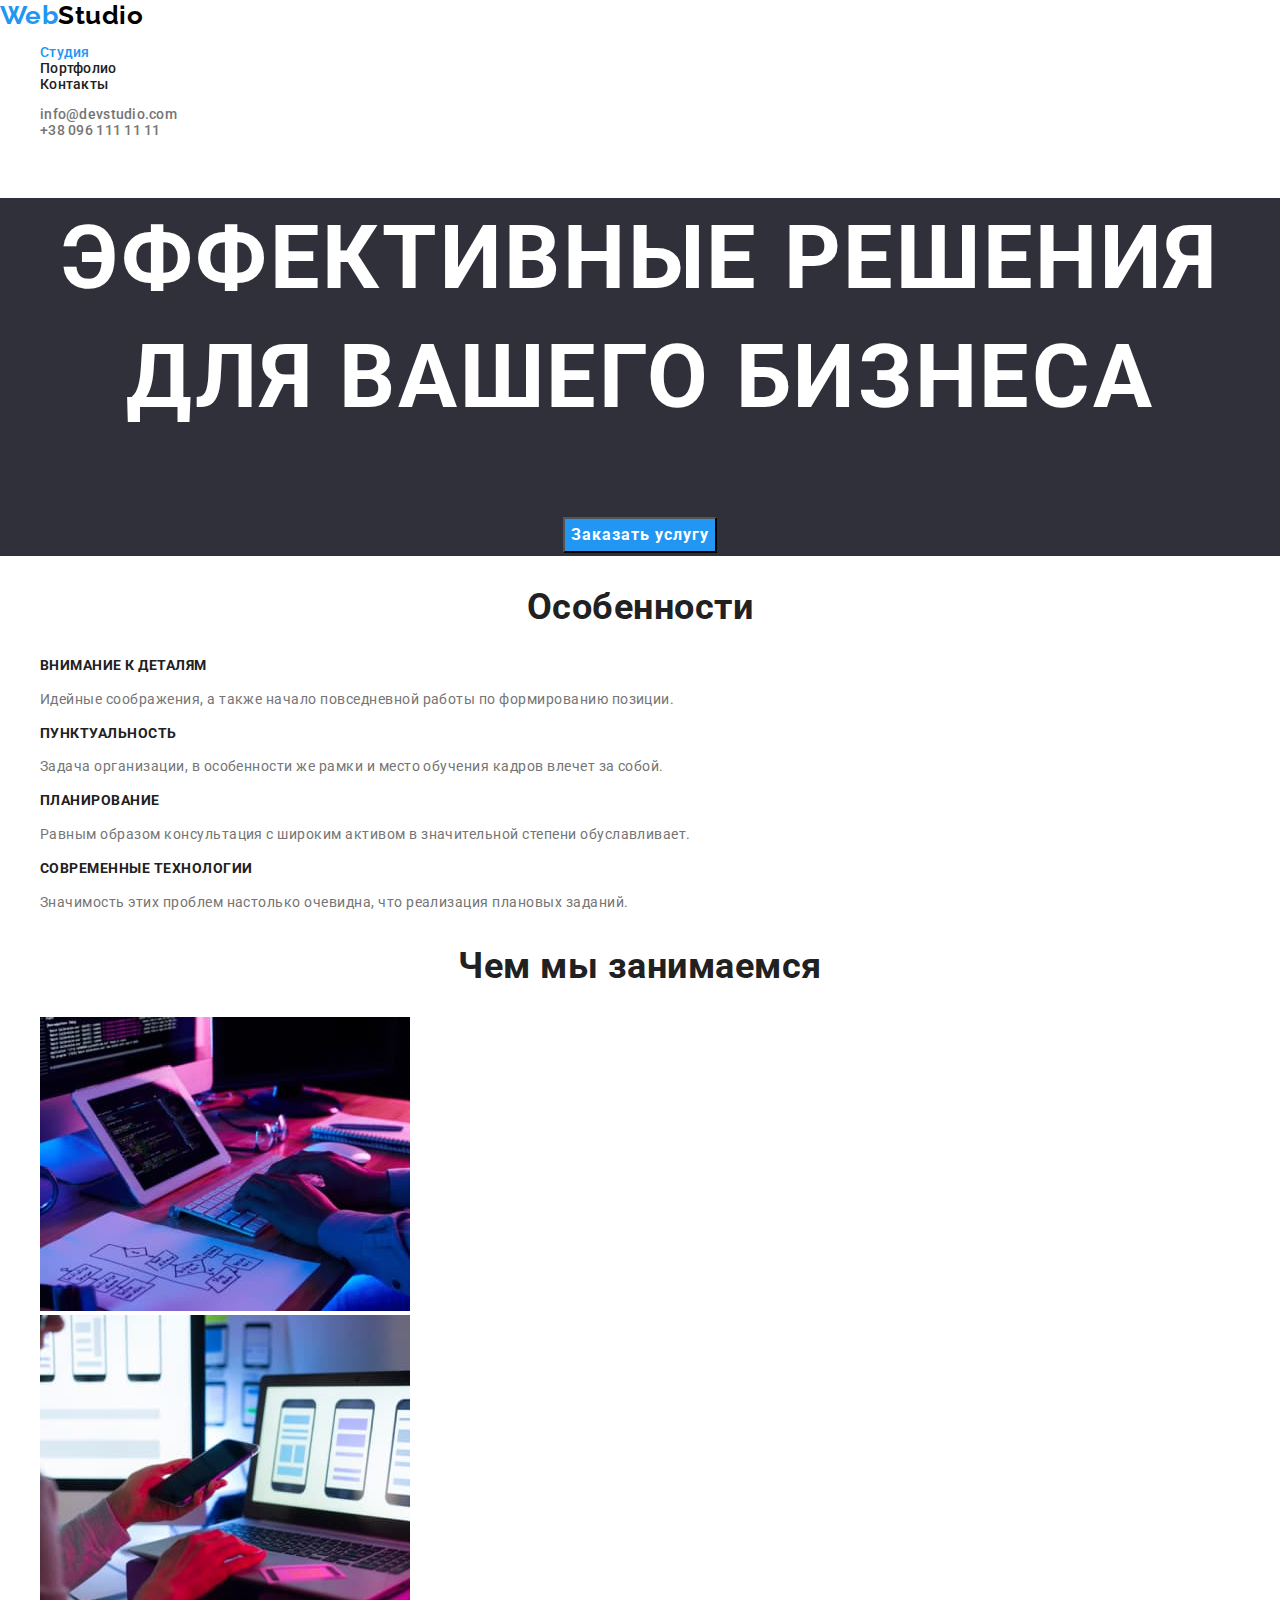
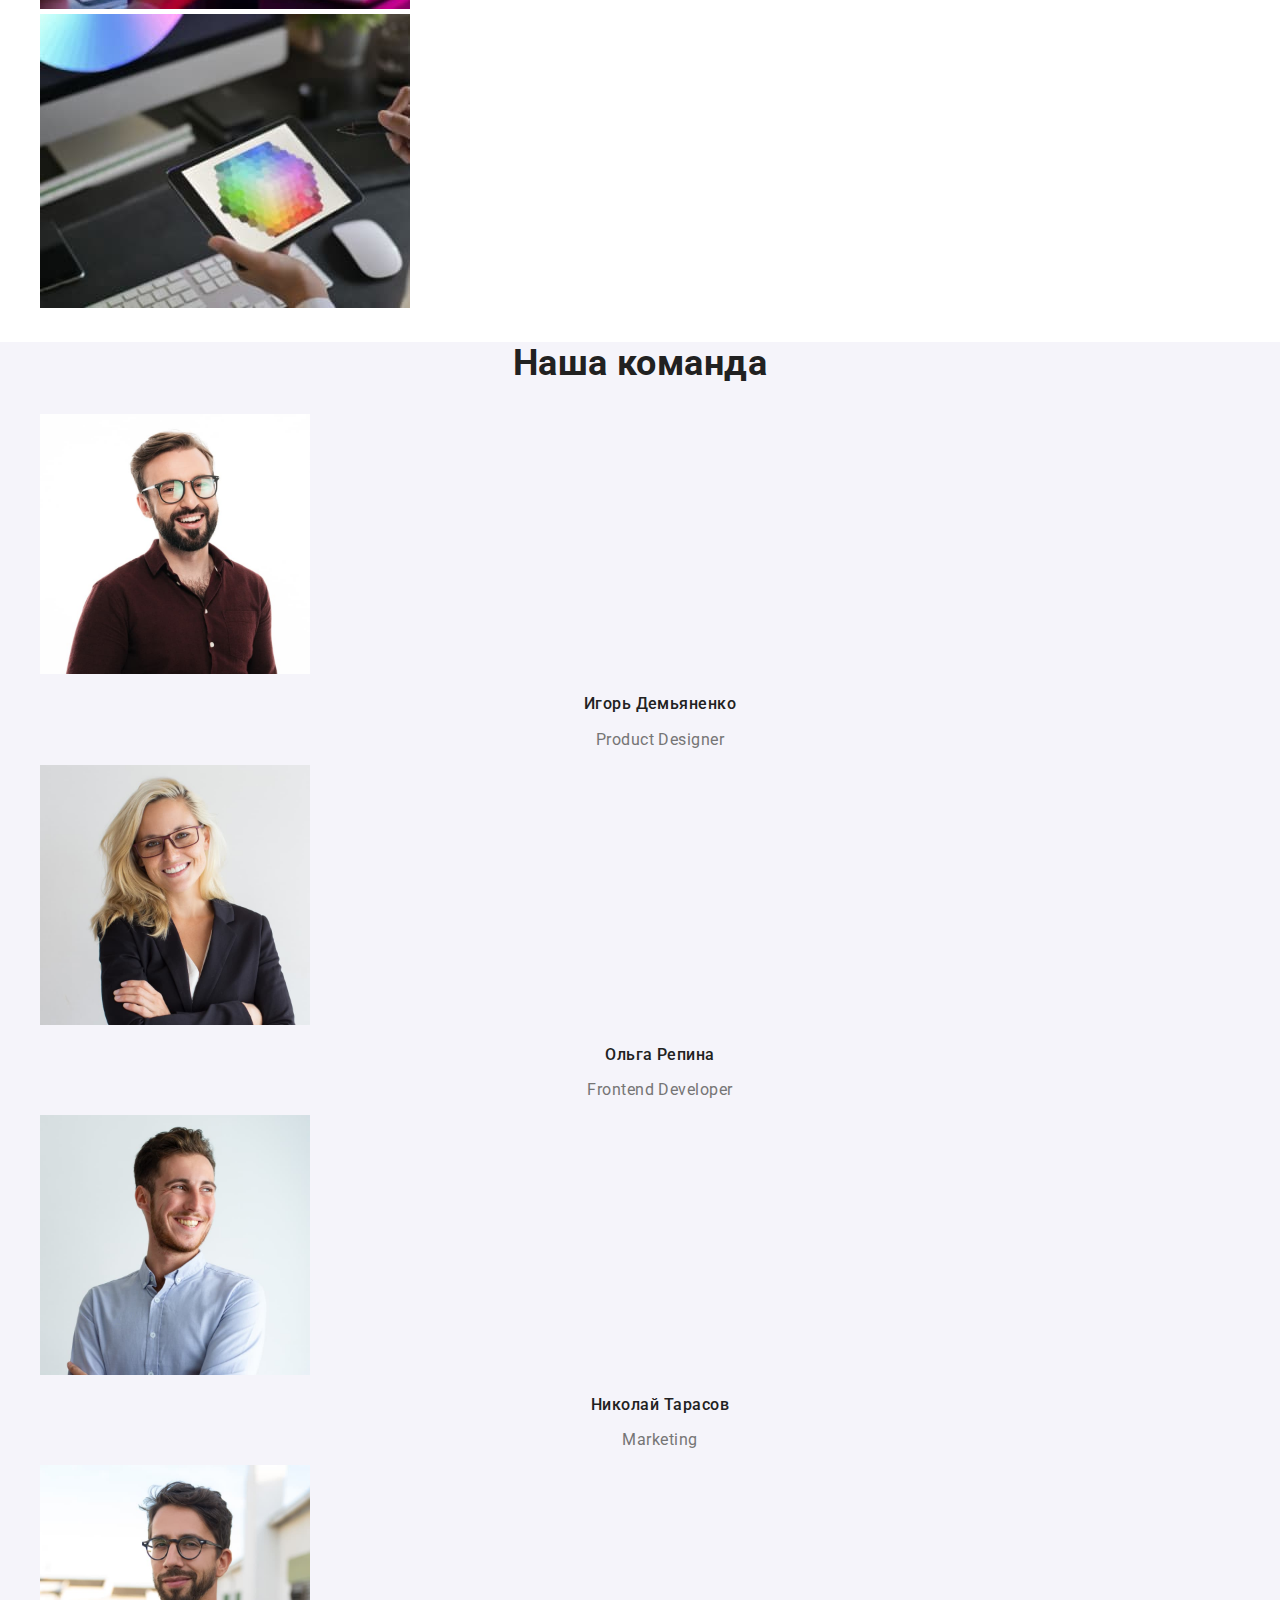
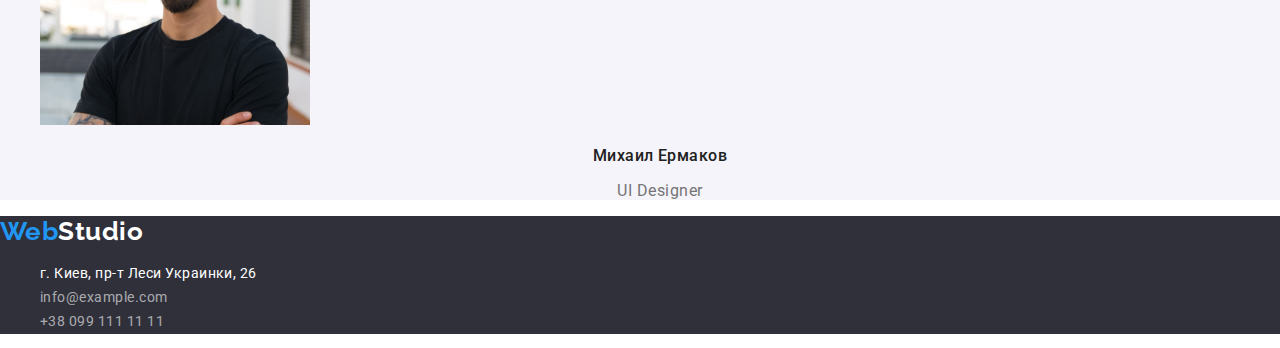
<file: index.html>
<!DOCTYPE html>
    <html lang="ru">
    <head>
        <meta charset="UTF-8">
        <meta http-equiv="X-UA-Compatible" content="IE=edge">
        <meta name="viewport" content="width=device-width, initial-scale=1.0">
        <title>Document</title>
        <link href="https://fonts.googleapis.com/css2?family=Raleway:wght@700&family=Roboto:wght@400;500;700;900&display=swap"
            rel="stylesheet">
        <link rel="stylesheet" href="https://cdn.jsdelivr.net/npm/modern-normalize@1.1.0/modern-normalize.css">
        <link rel="stylesheet" href="./css/styles.css">
    </head>
    <body>
        
            <header class="header">
                    <a class="logo" href="./index.html"><span class="accent">Web</span>Studio</a>
                    <nav class="site-nav-list">
                        <ul class="no-style">
                            <li class="current"><a class="site-nav-list-link"  href="./index.html">Студия</a></li>
                            <li><a class="site-nav-list-link" href="./portfolio.html" class="link">Портфолио</a></li>
                            <li><a class="site-nav-list-link" href="" class="link">Контакты</a></li>
                        </ul>
                    </nav>
                
                    <ul class="no-style" class="header-contacts">
                        <li><a class="header-contacts-link" href="mailto:info@devstudio.com">info@devstudio.com</a></li>
                        <li><a class="header-contacts-link" href="tel:+380961111111">+38 096 111 11 11</a></li>
                    </ul>
            </header>
        
    


    <main>

        <!--Герой -->
        <div class="hero">
            <section class="hero-section">
                <h1>ЭФФЕКТИВНЫЕ РЕШЕНИЯ ДЛЯ ВАШЕГО БИЗНЕСА</h1>
                <button class="hero-button" type="button">Заказать услугу</button>
            </section>
        </div>

        <!--Особенности-->
        <section class="section">
            <h2 class="section-title">Особенности</h2>
            <ul class="no-style" class="features">
                <li>
                    <h3 class="features-title">ВНИМАНИЕ К ДЕТАЛЯМ</h3>
                    <p class="features-text">Идейные соображения, а также начало повседневной работы по формированию позиции.</p>
                </li>
                <li>
                    <h3 class="features-title">ПУНКТУАЛЬНОСТЬ</h3>
                    <p class="features-text">Задача организации, в особенности же рамки и место обучения кадров влечет за собой.</p>
                </li>
                <li>
                    <h3 class="features-title">ПЛАНИРОВАНИЕ</h3>
                    <p class="features-text">Равным образом консультация с широким активом в значительной степени обуславливает.</p>
                </li>
                <li>
                    <h3 class="features-title">СОВРЕМЕННЫЕ ТЕХНОЛОГИИ</h3>
                    <p class="features-text">Значимость этих проблем настолько очевидна, что реализация плановых заданий.</p>
                </li> 
            </ul>
        </section>

        <!--Чем мы занимаемся-->
        <section class="section">
            <h2 class="section-title">Чем мы занимаемся</h2>
            <ul class="no-style">
                <li><img src="./images/box1.jpg" alt="человек работает за компьютером, рядом на листе бумаге изображена схема алгоритма" width="370"></li>
                <li><img src="./images/box2.jpg" alt="человек держит в одной руке сматфон, а другой работает за нойтбуком" width="370"></li>
                <li><img src="./images/box3.jpg" alt="человек дерит в руках планшет с изображением цветовой палитры" width="370"></li>
            </ul>
        </section>

        <!--Наша команда-->
        <section class="section-team">
            <h2 class="section-title">Наша команда</h2>
            <ul class="no-style">
                <li>
                    <img src="./images/card1.jpg" alt="мужчина с темными волосами, с бородой и в очках, в бордовой рубашке" width="270">
                    <h3 class="team-name">Игорь Демьяненко</h3>
                    <p lang="en" class="team-position">Product Designer</p>
                </li>
                <li>
                    <img src="./images/card2.jpg" alt="женщина со светлыми влосами, в очках, и в черном пиджаке" width="270">
                    <h3 class="team-name">Ольга Репина</h3>
                    <p lang="en" class="team-position">Frontend Developer</p>
                </li>
                <li>
                    <img src="./images/card3.jpg" alt="мужчина, шатен, в белой рубашке" width="270">
                    <h3 class="team-name">Николай Тарасов</h3>
                    <p lang="en" class="team-position">Marketing</p>
                </li>
                <li>
                    <img src="./images/card4.jpg" alt="мужчина, брюнет с бородой, в очках, и в черной футболке" width="270">
                    <h3 class="team-name">Михаил Ермаков</h3>
                    <p lang="en" class="team-position">UI Designer</p>
                </li>
            </ul>
        </section>
    </main>

        <!--Подвал-->
        <footer class="footer">
            <a class="logo-footer" href="./index.html"><span class="accent">Web</span>Studio</a>
            <address class="footer-contacts">
                <ul class="no-style">
                    <li><a class="footer-contacts-address" href="">г. Киев, пр-т Леси Украинки, 26</a></li>
                    <li><a class="footer-contacts" href="mailto:info@devstudio.com">info@example.com</a></li>
                    <li><a class="footer-contacts" href="tel:+380961111111">+38 099 111 11 11</a></li>
                </ul>
            </address>
        </footer>



    </body>
    </html>
</file>
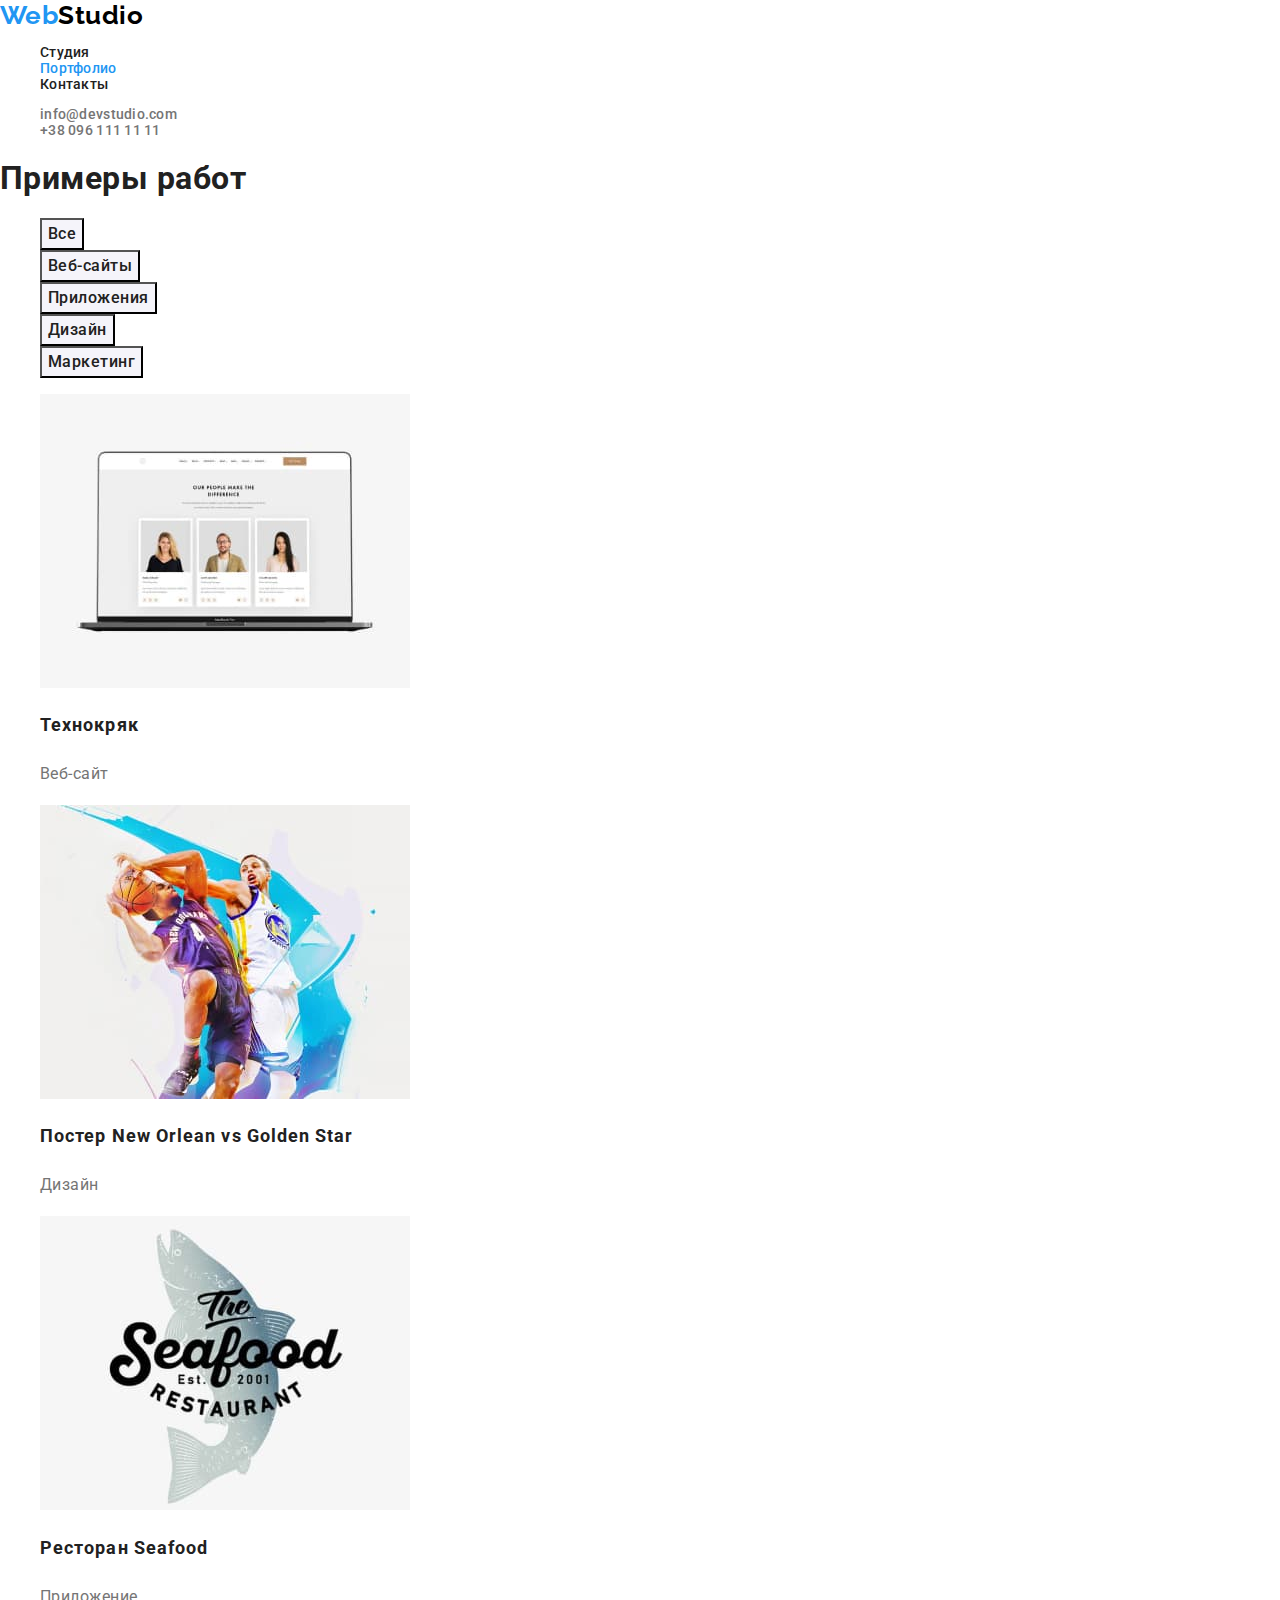
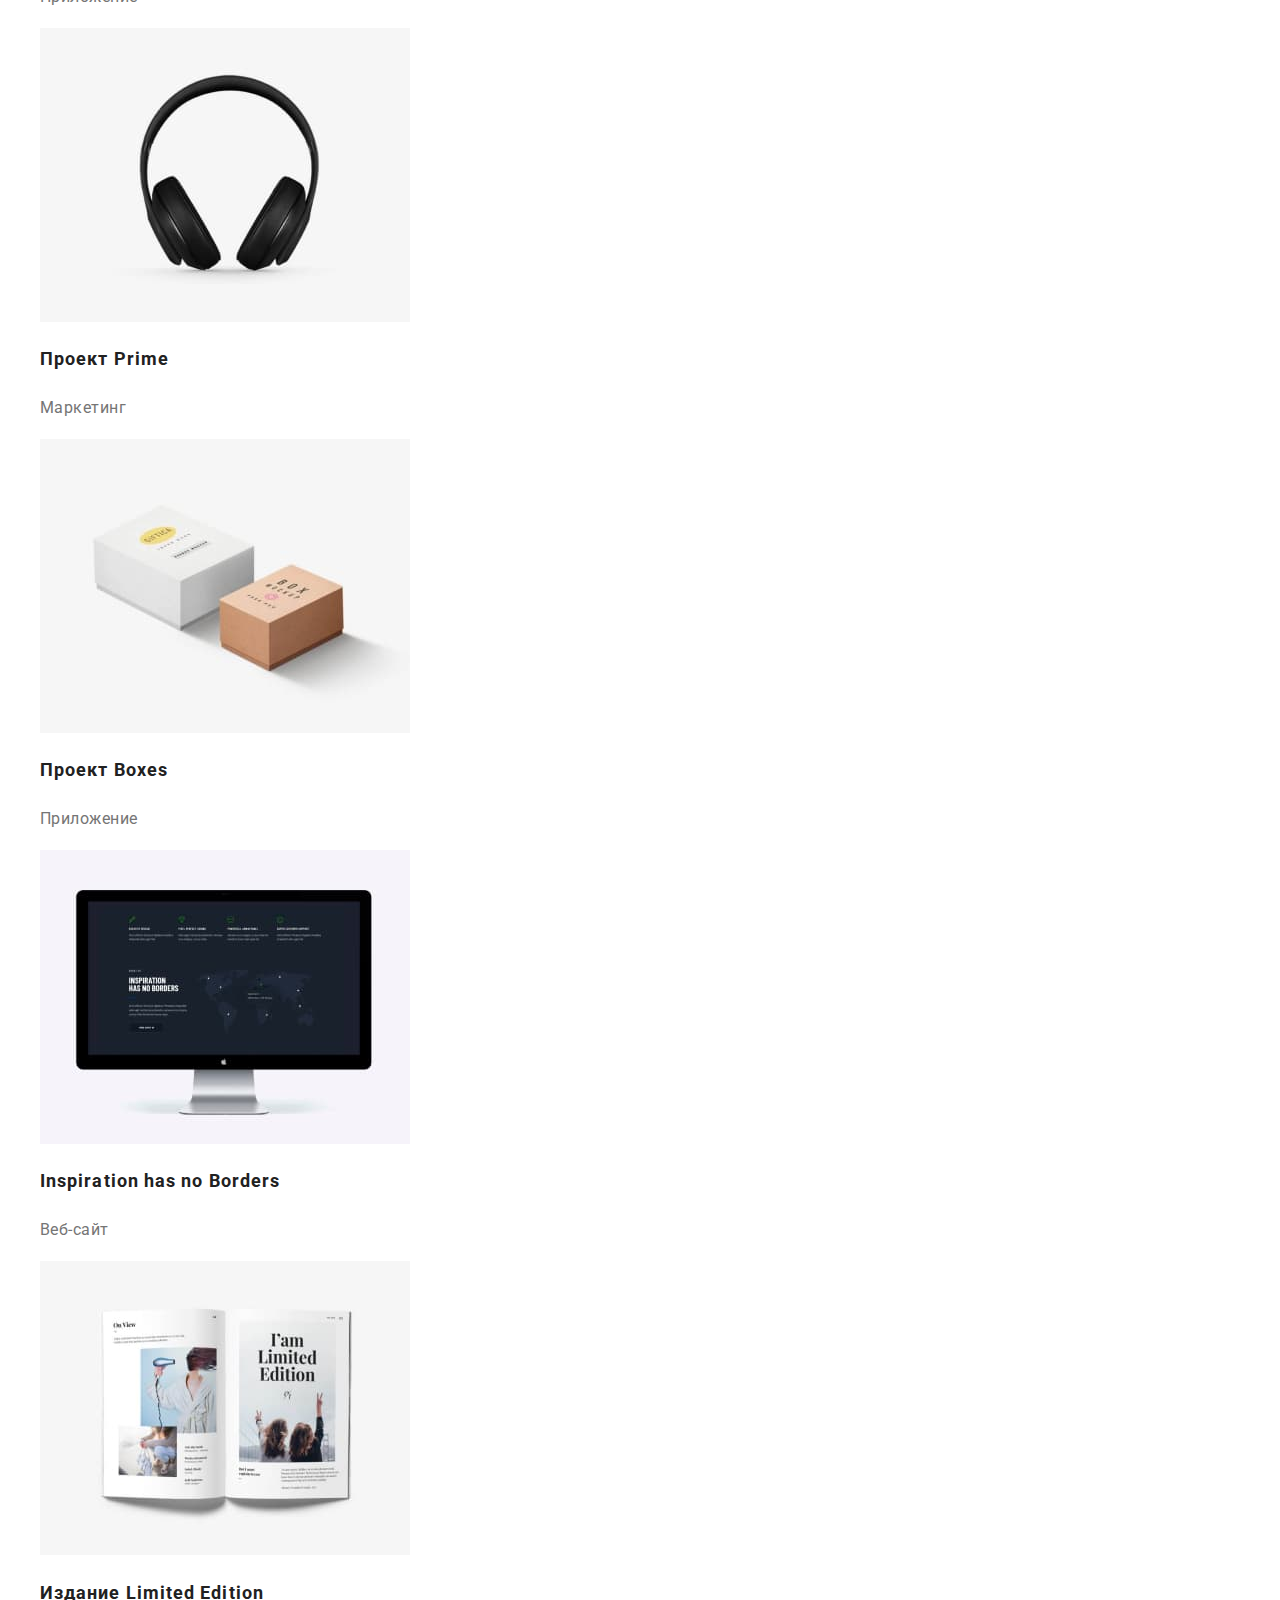
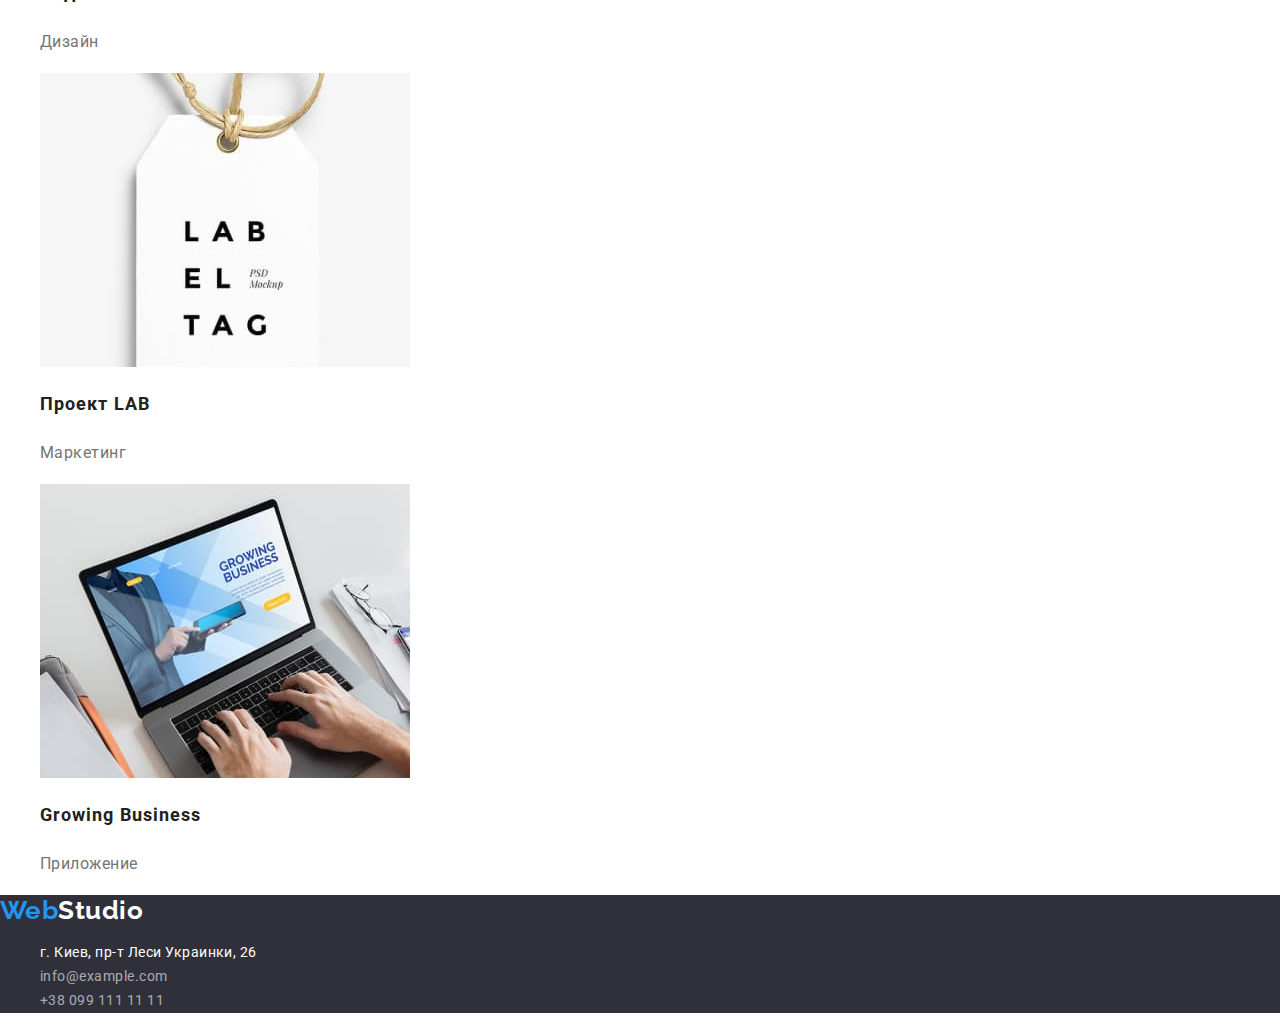
<file: portfolio.html>
<!DOCTYPE html>
<html lang="ru">
<head>
    <meta charset="UTF-8">
    <meta http-equiv="X-UA-Compatible" content="IE=edge">
    <meta name="viewport" content="width=device-width, initial-scale=1.0">
    <title>Document</title>
    <link href="https://fonts.googleapis.com/css2?family=Raleway:wght@700&family=Roboto:wght@400;500;700;900&display=swap"
        rel="stylesheet">
    <link rel="stylesheet" href="https://cdn.jsdelivr.net/npm/modern-normalize@1.1.0/modern-normalize.css">
    <link rel="stylesheet" href="./css/styles.css">
</head>
<body>
    <!--Шапка-->
        <header class="header">
            <a class="logo" href="./index.html"><span class="accent">Web</span>Studio</a>
            <nav class="site-nav-list">
                <ul class="no-style">
                    <li><a class="site-nav-list-link" href="./index.html" class="link">Студия</a></li>
                    <li class="current"><a class="site-nav-list-link" href="./portfolio.html"">Портфолио</a></li>
                    <li><a class="site-nav-list-link" href="" class="link">Контакты</a></li>
                </ul>
            </nav>
        
            <ul class="no-style" class="header-contacts">
                <li><a class="header-contacts-link" href="mailto:info@devstudio.com">info@devstudio.com</a></li>
                <li><a class="header-contacts-link" href="tel:+380961111111">+38 096 111 11 11</a></li>
            </ul>
        </header>

<main>
    <section>
        <h1>Примеры работ</h1>
        <!--Фильтр-->
        <ul class="no-style">
            <li>
                <button class="portfolio-filter" type="button">Все</button> 
            </li>
            <li>
                <button class="portfolio-filter" type="button">Веб-сайты</button>
            </li>
            <li><button class="portfolio-filter" type="button">Приложения</button>
            </li>
            <li>
                <button class="portfolio-filter" type="button">Дизайн</button></li>
            <li>
                <button class="portfolio-filter" type="button">Маркетинг</button>
            </li>
        </ul>

        <!--Примеры работ-->

        <ul class="no-style">
            <li>
                <img src="./images/portfolio1.jpg" alt="открытый ноутбук" width="370">
                <h2 class="example">Технокряк</h2>
                <p class="example-type">Веб-сайт</p>
            </li>

            <li>
                <img src="./images/portfolio2.jpg" alt="двое мужчин из разных команд играют в баскетбол" width="370">
                <h2 class="example">Постер New Orlean vs Golden Star</h2>
                <p class="example-type">Дизайн</p>
            </li>

            <li>
                <img src="./images/portfolio3.jpg" alt="логотип ресторана морепродуктов" width="370">
                <h2 class="example">Ресторан Seafood</h2>
                <p class="example-type">Приложение</p>
            </li>

            <li>
                <img src="./images/portfolio4.jpg" alt="наушники" width="370">
                <h2 class="example">Проект Prime</h2>
                <p class="example-type">Маркетинг</p>
            </li>

            <li>
                <img src="./images/portfolio5.jpg" alt="две коробки" width="370">
                <h2 class="example">Проект Boxes</h2>
                <p class="example-type">Приложение</p>
            </li>

            <li>
                <img src="./images/portfolio6.jpg" alt="экран компьютера" width="370">
                <h2 class="example">Inspiration has no Borders</h2>
                <p class="example-type">Веб-сайт</p>
            </li>
            
            <li>
                <img src="./images/portfolio7.jpg" alt="раскрытый журнал" width="370">
                <h2 class="example">Издание Limited Edition</h2>
                <p class="example-type">Дизайн</p>
            </li>

            <li>
                <img src="./images/portfolio8.jpg" alt="белая лейба с надписью" width="370">
                <h2 class="example">Проект LAB</h2>
                <p class="example-type">Маркетинг</p>
            </li>

            <li>
                <img src="./images/portfolio9.jpg" alt="руки печатают на наоутбуке" width="370">
                <h2 class="example">Growing Business</h2>
                <p class="example-type">Приложение</p>
            </li>
        </ul>
    </section>

</main>

    <!--Подвал-->
        <footer class="footer">
            <a class="logo-footer" href="./index.html"><span class="accent">Web</span>Studio</a>
            <address class="footer-contacts">
                <ul class="no-style">
                    <li><a class="footer-contacts-address" href="">г. Киев, пр-т Леси Украинки, 26</a></li>
                    <li><a class="footer-contacts" href="mailto:info@devstudio.com">info@example.com</a></li>
                    <li><a class="footer-contacts" href="tel:+380961111111">+38 099 111 11 11</a></li>
                </ul>
            </address>
        </footer>

</body>
</html>
</file>
<file: css/styles.css>
:root {
  --accent-color: #2196f3;
  --main-text-color: #212121;
  --secondary-text-color: #757575;
  --main-background-color: #fff;
  --secondary-background-color: #2f303a;
  --third-background-color: #f5f4fa;
}

body {
  background-color: var(--main-background-color);
  color: var(--main-text-color);
  font-family: Roboto, sans-serif;
  letter-spacing: 0.03em;
}

.logo {
  color: #000000;
  font-family: Raleway, sans-serif;
  font-weight: bold;
  font-size: 26px;
  line-height: 1.19;
  text-decoration: none;
}
.accent {
  color: var(--accent-color);
}

.no-style {
  list-style: none;
}

/*Header*/

.header {
  font-weight: 500;
  font-size: 14px;
  line-height: 1.14;
}

/*site-nav*/

.site-nav-list-link {
  color: var(--main-text-color);
  letter-spacing: 0.02em;
  text-decoration: none;
}
.current {
  color: var(--accent-color);
}

.site-nav-list-link:hover,
.site-nav-list-link:focus {
  color: var(--accent-color);
}

/*header-contacts*/
.header-contacts-link {
  color: var(--secondary-text-color);
  letter-spacing: 0.02em;
  text-decoration: none;
}

.header-contacts-link:hover,
.header-contacts-link:focus {
  color: var(--accent-color);
}

.current .site-nav-list-link {
  color: var(--accent-color);
}

/*Стили для index.html*/

/*Герой*/
.hero {
  color: #ffffff;
  background-color: var(--secondary-background-color);
}

.hero-section {
  letter-spacing: 0.06em;
  font-weight: 900;
  font-size: 44px;
  line-height: 1.36;
  text-align: center;
  text-transform: uppercase;
}

.hero-button {
  color: #ffffff;
  background-color: var(--accent-color);
  letter-spacing: 0.06em;
  font-family: inherit;
  font-weight: 700;
  font-size: 16px;
  line-height: 1.86;
  align-items: center;
  text-align: center;
}

.section-title {
  font-weight: 700;
  font-size: 36px;
  line-height: 1.17;
  text-align: center;
}

/*Особенности*/
.features-text {
  color: var(--secondary-text-color);
  font-size: 14px;
  line-height: 1.71;
}
.features-title {
  font-weight: 700;
  font-size: 14px;
  line-height: 1.14;
  text-transform: uppercase;
}

/*Наша команда*/
.section-team {
  background-color: var(--third-background-color);
}
.team-name {
  font-weight: 500;
  font-size: 16px;
  line-height: 1.19;
  text-align: center;
}

.team-position {
  color: var(--secondary-text-color);
  font-weight: normal;
  font-size: 16px;
  line-height: 1.19;
  text-align: center;
}

/*Футер*/

.logo-footer {
  color: #ffffff;
  font-family: Raleway, sans-serif;
  font-weight: 700;
  font-size: 26px;
  line-height: 1.19;
  text-decoration: none;
}
.footer {
  background-color: var(--secondary-background-color);
  font-size: 14px;
  line-height: 1.71;
}

.footer-contacts {
  color: rgba(255, 255, 255, 0.6);
  text-decoration: none;
  font-style: normal;
}

.footer-contacts-address {
  color: #ffffff;
  text-decoration: none;
}

.footer-contacts a:hover,
.footer-contacts a:focus {
  color: var(--accent-color);
}

/*Стили для portfolio.css*/

/*Фильтр*/

.portfolio-filter {
  cursor: pointer;
  color: var(--main-text-color);
  background-color: var(--third-background-color);
  font-family: Roboto, sans-serif;
  font-style: normal;
  font-weight: 500;
  font-size: 16px;
  line-height: 1.62;
  text-align: center;
  letter-spacing: 0.03em;
}

.portfolio-filter:hover,
.portfolio-filter:focus {
  color: #fff;
  background-color: var(--accent-color);
}

/*Примеры работ*/
.example {
  font-weight: bold;
  font-size: 18px;
  line-height: 2;
  letter-spacing: 0.06em;
}

.example-type {
  color: var(--secondary-text-color);
  font-size: 16px;
  line-height: 1.87;
  letter-spacing: 0.03em;
}
</file>
